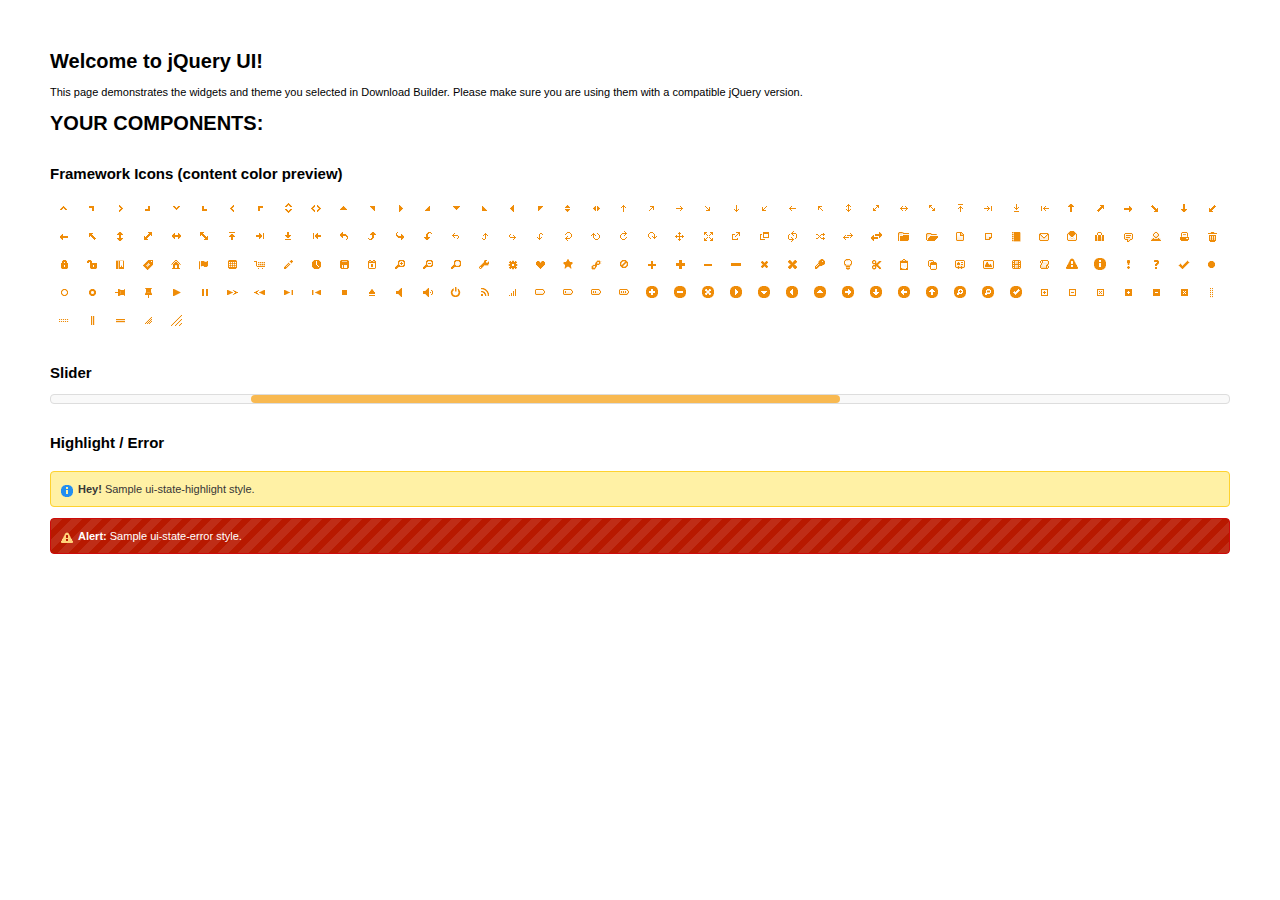
<file: external/jquery-ui-1.11.4.custom/index.html>
<!doctype html>
<html lang="us">
<head>
	<meta charset="utf-8">
	<title>jQuery UI Example Page</title>
	<link href="jquery-ui.css" rel="stylesheet">
	<style>
	body{
		font: 62.5% "Trebuchet MS", sans-serif;
		margin: 50px;
	}
	.demoHeaders {
		margin-top: 2em;
	}
	#dialog-link {
		padding: .4em 1em .4em 20px;
		text-decoration: none;
		position: relative;
	}
	#dialog-link span.ui-icon {
		margin: 0 5px 0 0;
		position: absolute;
		left: .2em;
		top: 50%;
		margin-top: -8px;
	}
	#icons {
		margin: 0;
		padding: 0;
	}
	#icons li {
		margin: 2px;
		position: relative;
		padding: 4px 0;
		cursor: pointer;
		float: left;
		list-style: none;
	}
	#icons span.ui-icon {
		float: left;
		margin: 0 4px;
	}
	.fakewindowcontain .ui-widget-overlay {
		position: absolute;
	}
	select {
		width: 200px;
	}
	</style>
</head>
<body>

<h1>Welcome to jQuery UI!</h1>

<div class="ui-widget">
	<p>This page demonstrates the widgets and theme you selected in Download Builder. Please make sure you are using them with a compatible jQuery version.</p>
</div>

<h1>YOUR COMPONENTS:</h1>












<h2 class="demoHeaders">Framework Icons (content color preview)</h2>
<ul id="icons" class="ui-widget ui-helper-clearfix">
	<li class="ui-state-default ui-corner-all" title=".ui-icon-carat-1-n"><span class="ui-icon ui-icon-carat-1-n"></span></li>
	<li class="ui-state-default ui-corner-all" title=".ui-icon-carat-1-ne"><span class="ui-icon ui-icon-carat-1-ne"></span></li>
	<li class="ui-state-default ui-corner-all" title=".ui-icon-carat-1-e"><span class="ui-icon ui-icon-carat-1-e"></span></li>
	<li class="ui-state-default ui-corner-all" title=".ui-icon-carat-1-se"><span class="ui-icon ui-icon-carat-1-se"></span></li>
	<li class="ui-state-default ui-corner-all" title=".ui-icon-carat-1-s"><span class="ui-icon ui-icon-carat-1-s"></span></li>
	<li class="ui-state-default ui-corner-all" title=".ui-icon-carat-1-sw"><span class="ui-icon ui-icon-carat-1-sw"></span></li>
	<li class="ui-state-default ui-corner-all" title=".ui-icon-carat-1-w"><span class="ui-icon ui-icon-carat-1-w"></span></li>
	<li class="ui-state-default ui-corner-all" title=".ui-icon-carat-1-nw"><span class="ui-icon ui-icon-carat-1-nw"></span></li>
	<li class="ui-state-default ui-corner-all" title=".ui-icon-carat-2-n-s"><span class="ui-icon ui-icon-carat-2-n-s"></span></li>
	<li class="ui-state-default ui-corner-all" title=".ui-icon-carat-2-e-w"><span class="ui-icon ui-icon-carat-2-e-w"></span></li>
	<li class="ui-state-default ui-corner-all" title=".ui-icon-triangle-1-n"><span class="ui-icon ui-icon-triangle-1-n"></span></li>
	<li class="ui-state-default ui-corner-all" title=".ui-icon-triangle-1-ne"><span class="ui-icon ui-icon-triangle-1-ne"></span></li>
	<li class="ui-state-default ui-corner-all" title=".ui-icon-triangle-1-e"><span class="ui-icon ui-icon-triangle-1-e"></span></li>
	<li class="ui-state-default ui-corner-all" title=".ui-icon-triangle-1-se"><span class="ui-icon ui-icon-triangle-1-se"></span></li>
	<li class="ui-state-default ui-corner-all" title=".ui-icon-triangle-1-s"><span class="ui-icon ui-icon-triangle-1-s"></span></li>
	<li class="ui-state-default ui-corner-all" title=".ui-icon-triangle-1-sw"><span class="ui-icon ui-icon-triangle-1-sw"></span></li>
	<li class="ui-state-default ui-corner-all" title=".ui-icon-triangle-1-w"><span class="ui-icon ui-icon-triangle-1-w"></span></li>
	<li class="ui-state-default ui-corner-all" title=".ui-icon-triangle-1-nw"><span class="ui-icon ui-icon-triangle-1-nw"></span></li>
	<li class="ui-state-default ui-corner-all" title=".ui-icon-triangle-2-n-s"><span class="ui-icon ui-icon-triangle-2-n-s"></span></li>
	<li class="ui-state-default ui-corner-all" title=".ui-icon-triangle-2-e-w"><span class="ui-icon ui-icon-triangle-2-e-w"></span></li>
	<li class="ui-state-default ui-corner-all" title=".ui-icon-arrow-1-n"><span class="ui-icon ui-icon-arrow-1-n"></span></li>
	<li class="ui-state-default ui-corner-all" title=".ui-icon-arrow-1-ne"><span class="ui-icon ui-icon-arrow-1-ne"></span></li>
	<li class="ui-state-default ui-corner-all" title=".ui-icon-arrow-1-e"><span class="ui-icon ui-icon-arrow-1-e"></span></li>
	<li class="ui-state-default ui-corner-all" title=".ui-icon-arrow-1-se"><span class="ui-icon ui-icon-arrow-1-se"></span></li>
	<li class="ui-state-default ui-corner-all" title=".ui-icon-arrow-1-s"><span class="ui-icon ui-icon-arrow-1-s"></span></li>
	<li class="ui-state-default ui-corner-all" title=".ui-icon-arrow-1-sw"><span class="ui-icon ui-icon-arrow-1-sw"></span></li>
	<li class="ui-state-default ui-corner-all" title=".ui-icon-arrow-1-w"><span class="ui-icon ui-icon-arrow-1-w"></span></li>
	<li class="ui-state-default ui-corner-all" title=".ui-icon-arrow-1-nw"><span class="ui-icon ui-icon-arrow-1-nw"></span></li>
	<li class="ui-state-default ui-corner-all" title=".ui-icon-arrow-2-n-s"><span class="ui-icon ui-icon-arrow-2-n-s"></span></li>
	<li class="ui-state-default ui-corner-all" title=".ui-icon-arrow-2-ne-sw"><span class="ui-icon ui-icon-arrow-2-ne-sw"></span></li>
	<li class="ui-state-default ui-corner-all" title=".ui-icon-arrow-2-e-w"><span class="ui-icon ui-icon-arrow-2-e-w"></span></li>
	<li class="ui-state-default ui-corner-all" title=".ui-icon-arrow-2-se-nw"><span class="ui-icon ui-icon-arrow-2-se-nw"></span></li>
	<li class="ui-state-default ui-corner-all" title=".ui-icon-arrowstop-1-n"><span class="ui-icon ui-icon-arrowstop-1-n"></span></li>
	<li class="ui-state-default ui-corner-all" title=".ui-icon-arrowstop-1-e"><span class="ui-icon ui-icon-arrowstop-1-e"></span></li>
	<li class="ui-state-default ui-corner-all" title=".ui-icon-arrowstop-1-s"><span class="ui-icon ui-icon-arrowstop-1-s"></span></li>
	<li class="ui-state-default ui-corner-all" title=".ui-icon-arrowstop-1-w"><span class="ui-icon ui-icon-arrowstop-1-w"></span></li>
	<li class="ui-state-default ui-corner-all" title=".ui-icon-arrowthick-1-n"><span class="ui-icon ui-icon-arrowthick-1-n"></span></li>
	<li class="ui-state-default ui-corner-all" title=".ui-icon-arrowthick-1-ne"><span class="ui-icon ui-icon-arrowthick-1-ne"></span></li>
	<li class="ui-state-default ui-corner-all" title=".ui-icon-arrowthick-1-e"><span class="ui-icon ui-icon-arrowthick-1-e"></span></li>
	<li class="ui-state-default ui-corner-all" title=".ui-icon-arrowthick-1-se"><span class="ui-icon ui-icon-arrowthick-1-se"></span></li>
	<li class="ui-state-default ui-corner-all" title=".ui-icon-arrowthick-1-s"><span class="ui-icon ui-icon-arrowthick-1-s"></span></li>
	<li class="ui-state-default ui-corner-all" title=".ui-icon-arrowthick-1-sw"><span class="ui-icon ui-icon-arrowthick-1-sw"></span></li>
	<li class="ui-state-default ui-corner-all" title=".ui-icon-arrowthick-1-w"><span class="ui-icon ui-icon-arrowthick-1-w"></span></li>
	<li class="ui-state-default ui-corner-all" title=".ui-icon-arrowthick-1-nw"><span class="ui-icon ui-icon-arrowthick-1-nw"></span></li>
	<li class="ui-state-default ui-corner-all" title=".ui-icon-arrowthick-2-n-s"><span class="ui-icon ui-icon-arrowthick-2-n-s"></span></li>
	<li class="ui-state-default ui-corner-all" title=".ui-icon-arrowthick-2-ne-sw"><span class="ui-icon ui-icon-arrowthick-2-ne-sw"></span></li>
	<li class="ui-state-default ui-corner-all" title=".ui-icon-arrowthick-2-e-w"><span class="ui-icon ui-icon-arrowthick-2-e-w"></span></li>
	<li class="ui-state-default ui-corner-all" title=".ui-icon-arrowthick-2-se-nw"><span class="ui-icon ui-icon-arrowthick-2-se-nw"></span></li>
	<li class="ui-state-default ui-corner-all" title=".ui-icon-arrowthickstop-1-n"><span class="ui-icon ui-icon-arrowthickstop-1-n"></span></li>
	<li class="ui-state-default ui-corner-all" title=".ui-icon-arrowthickstop-1-e"><span class="ui-icon ui-icon-arrowthickstop-1-e"></span></li>
	<li class="ui-state-default ui-corner-all" title=".ui-icon-arrowthickstop-1-s"><span class="ui-icon ui-icon-arrowthickstop-1-s"></span></li>
	<li class="ui-state-default ui-corner-all" title=".ui-icon-arrowthickstop-1-w"><span class="ui-icon ui-icon-arrowthickstop-1-w"></span></li>
	<li class="ui-state-default ui-corner-all" title=".ui-icon-arrowreturnthick-1-w"><span class="ui-icon ui-icon-arrowreturnthick-1-w"></span></li>
	<li class="ui-state-default ui-corner-all" title=".ui-icon-arrowreturnthick-1-n"><span class="ui-icon ui-icon-arrowreturnthick-1-n"></span></li>
	<li class="ui-state-default ui-corner-all" title=".ui-icon-arrowreturnthick-1-e"><span class="ui-icon ui-icon-arrowreturnthick-1-e"></span></li>
	<li class="ui-state-default ui-corner-all" title=".ui-icon-arrowreturnthick-1-s"><span class="ui-icon ui-icon-arrowreturnthick-1-s"></span></li>
	<li class="ui-state-default ui-corner-all" title=".ui-icon-arrowreturn-1-w"><span class="ui-icon ui-icon-arrowreturn-1-w"></span></li>
	<li class="ui-state-default ui-corner-all" title=".ui-icon-arrowreturn-1-n"><span class="ui-icon ui-icon-arrowreturn-1-n"></span></li>
	<li class="ui-state-default ui-corner-all" title=".ui-icon-arrowreturn-1-e"><span class="ui-icon ui-icon-arrowreturn-1-e"></span></li>
	<li class="ui-state-default ui-corner-all" title=".ui-icon-arrowreturn-1-s"><span class="ui-icon ui-icon-arrowreturn-1-s"></span></li>
	<li class="ui-state-default ui-corner-all" title=".ui-icon-arrowrefresh-1-w"><span class="ui-icon ui-icon-arrowrefresh-1-w"></span></li>
	<li class="ui-state-default ui-corner-all" title=".ui-icon-arrowrefresh-1-n"><span class="ui-icon ui-icon-arrowrefresh-1-n"></span></li>
	<li class="ui-state-default ui-corner-all" title=".ui-icon-arrowrefresh-1-e"><span class="ui-icon ui-icon-arrowrefresh-1-e"></span></li>
	<li class="ui-state-default ui-corner-all" title=".ui-icon-arrowrefresh-1-s"><span class="ui-icon ui-icon-arrowrefresh-1-s"></span></li>
	<li class="ui-state-default ui-corner-all" title=".ui-icon-arrow-4"><span class="ui-icon ui-icon-arrow-4"></span></li>
	<li class="ui-state-default ui-corner-all" title=".ui-icon-arrow-4-diag"><span class="ui-icon ui-icon-arrow-4-diag"></span></li>
	<li class="ui-state-default ui-corner-all" title=".ui-icon-extlink"><span class="ui-icon ui-icon-extlink"></span></li>
	<li class="ui-state-default ui-corner-all" title=".ui-icon-newwin"><span class="ui-icon ui-icon-newwin"></span></li>
	<li class="ui-state-default ui-corner-all" title=".ui-icon-refresh"><span class="ui-icon ui-icon-refresh"></span></li>
	<li class="ui-state-default ui-corner-all" title=".ui-icon-shuffle"><span class="ui-icon ui-icon-shuffle"></span></li>
	<li class="ui-state-default ui-corner-all" title=".ui-icon-transfer-e-w"><span class="ui-icon ui-icon-transfer-e-w"></span></li>
	<li class="ui-state-default ui-corner-all" title=".ui-icon-transferthick-e-w"><span class="ui-icon ui-icon-transferthick-e-w"></span></li>
	<li class="ui-state-default ui-corner-all" title=".ui-icon-folder-collapsed"><span class="ui-icon ui-icon-folder-collapsed"></span></li>
	<li class="ui-state-default ui-corner-all" title=".ui-icon-folder-open"><span class="ui-icon ui-icon-folder-open"></span></li>
	<li class="ui-state-default ui-corner-all" title=".ui-icon-document"><span class="ui-icon ui-icon-document"></span></li>
	<li class="ui-state-default ui-corner-all" title=".ui-icon-document-b"><span class="ui-icon ui-icon-document-b"></span></li>
	<li class="ui-state-default ui-corner-all" title=".ui-icon-note"><span class="ui-icon ui-icon-note"></span></li>
	<li class="ui-state-default ui-corner-all" title=".ui-icon-mail-closed"><span class="ui-icon ui-icon-mail-closed"></span></li>
	<li class="ui-state-default ui-corner-all" title=".ui-icon-mail-open"><span class="ui-icon ui-icon-mail-open"></span></li>
	<li class="ui-state-default ui-corner-all" title=".ui-icon-suitcase"><span class="ui-icon ui-icon-suitcase"></span></li>
	<li class="ui-state-default ui-corner-all" title=".ui-icon-comment"><span class="ui-icon ui-icon-comment"></span></li>
	<li class="ui-state-default ui-corner-all" title=".ui-icon-person"><span class="ui-icon ui-icon-person"></span></li>
	<li class="ui-state-default ui-corner-all" title=".ui-icon-print"><span class="ui-icon ui-icon-print"></span></li>
	<li class="ui-state-default ui-corner-all" title=".ui-icon-trash"><span class="ui-icon ui-icon-trash"></span></li>
	<li class="ui-state-default ui-corner-all" title=".ui-icon-locked"><span class="ui-icon ui-icon-locked"></span></li>
	<li class="ui-state-default ui-corner-all" title=".ui-icon-unlocked"><span class="ui-icon ui-icon-unlocked"></span></li>
	<li class="ui-state-default ui-corner-all" title=".ui-icon-bookmark"><span class="ui-icon ui-icon-bookmark"></span></li>
	<li class="ui-state-default ui-corner-all" title=".ui-icon-tag"><span class="ui-icon ui-icon-tag"></span></li>
	<li class="ui-state-default ui-corner-all" title=".ui-icon-home"><span class="ui-icon ui-icon-home"></span></li>
	<li class="ui-state-default ui-corner-all" title=".ui-icon-flag"><span class="ui-icon ui-icon-flag"></span></li>
	<li class="ui-state-default ui-corner-all" title=".ui-icon-calculator"><span class="ui-icon ui-icon-calculator"></span></li>
	<li class="ui-state-default ui-corner-all" title=".ui-icon-cart"><span class="ui-icon ui-icon-cart"></span></li>
	<li class="ui-state-default ui-corner-all" title=".ui-icon-pencil"><span class="ui-icon ui-icon-pencil"></span></li>
	<li class="ui-state-default ui-corner-all" title=".ui-icon-clock"><span class="ui-icon ui-icon-clock"></span></li>
	<li class="ui-state-default ui-corner-all" title=".ui-icon-disk"><span class="ui-icon ui-icon-disk"></span></li>
	<li class="ui-state-default ui-corner-all" title=".ui-icon-calendar"><span class="ui-icon ui-icon-calendar"></span></li>
	<li class="ui-state-default ui-corner-all" title=".ui-icon-zoomin"><span class="ui-icon ui-icon-zoomin"></span></li>
	<li class="ui-state-default ui-corner-all" title=".ui-icon-zoomout"><span class="ui-icon ui-icon-zoomout"></span></li>
	<li class="ui-state-default ui-corner-all" title=".ui-icon-search"><span class="ui-icon ui-icon-search"></span></li>
	<li class="ui-state-default ui-corner-all" title=".ui-icon-wrench"><span class="ui-icon ui-icon-wrench"></span></li>
	<li class="ui-state-default ui-corner-all" title=".ui-icon-gear"><span class="ui-icon ui-icon-gear"></span></li>
	<li class="ui-state-default ui-corner-all" title=".ui-icon-heart"><span class="ui-icon ui-icon-heart"></span></li>
	<li class="ui-state-default ui-corner-all" title=".ui-icon-star"><span class="ui-icon ui-icon-star"></span></li>
	<li class="ui-state-default ui-corner-all" title=".ui-icon-link"><span class="ui-icon ui-icon-link"></span></li>
	<li class="ui-state-default ui-corner-all" title=".ui-icon-cancel"><span class="ui-icon ui-icon-cancel"></span></li>
	<li class="ui-state-default ui-corner-all" title=".ui-icon-plus"><span class="ui-icon ui-icon-plus"></span></li>
	<li class="ui-state-default ui-corner-all" title=".ui-icon-plusthick"><span class="ui-icon ui-icon-plusthick"></span></li>
	<li class="ui-state-default ui-corner-all" title=".ui-icon-minus"><span class="ui-icon ui-icon-minus"></span></li>
	<li class="ui-state-default ui-corner-all" title=".ui-icon-minusthick"><span class="ui-icon ui-icon-minusthick"></span></li>
	<li class="ui-state-default ui-corner-all" title=".ui-icon-close"><span class="ui-icon ui-icon-close"></span></li>
	<li class="ui-state-default ui-corner-all" title=".ui-icon-closethick"><span class="ui-icon ui-icon-closethick"></span></li>
	<li class="ui-state-default ui-corner-all" title=".ui-icon-key"><span class="ui-icon ui-icon-key"></span></li>
	<li class="ui-state-default ui-corner-all" title=".ui-icon-lightbulb"><span class="ui-icon ui-icon-lightbulb"></span></li>
	<li class="ui-state-default ui-corner-all" title=".ui-icon-scissors"><span class="ui-icon ui-icon-scissors"></span></li>
	<li class="ui-state-default ui-corner-all" title=".ui-icon-clipboard"><span class="ui-icon ui-icon-clipboard"></span></li>
	<li class="ui-state-default ui-corner-all" title=".ui-icon-copy"><span class="ui-icon ui-icon-copy"></span></li>
	<li class="ui-state-default ui-corner-all" title=".ui-icon-contact"><span class="ui-icon ui-icon-contact"></span></li>
	<li class="ui-state-default ui-corner-all" title=".ui-icon-image"><span class="ui-icon ui-icon-image"></span></li>
	<li class="ui-state-default ui-corner-all" title=".ui-icon-video"><span class="ui-icon ui-icon-video"></span></li>
	<li class="ui-state-default ui-corner-all" title=".ui-icon-script"><span class="ui-icon ui-icon-script"></span></li>
	<li class="ui-state-default ui-corner-all" title=".ui-icon-alert"><span class="ui-icon ui-icon-alert"></span></li>
	<li class="ui-state-default ui-corner-all" title=".ui-icon-info"><span class="ui-icon ui-icon-info"></span></li>
	<li class="ui-state-default ui-corner-all" title=".ui-icon-notice"><span class="ui-icon ui-icon-notice"></span></li>
	<li class="ui-state-default ui-corner-all" title=".ui-icon-help"><span class="ui-icon ui-icon-help"></span></li>
	<li class="ui-state-default ui-corner-all" title=".ui-icon-check"><span class="ui-icon ui-icon-check"></span></li>
	<li class="ui-state-default ui-corner-all" title=".ui-icon-bullet"><span class="ui-icon ui-icon-bullet"></span></li>
	<li class="ui-state-default ui-corner-all" title=".ui-icon-radio-off"><span class="ui-icon ui-icon-radio-off"></span></li>
	<li class="ui-state-default ui-corner-all" title=".ui-icon-radio-on"><span class="ui-icon ui-icon-radio-on"></span></li>
	<li class="ui-state-default ui-corner-all" title=".ui-icon-pin-w"><span class="ui-icon ui-icon-pin-w"></span></li>
	<li class="ui-state-default ui-corner-all" title=".ui-icon-pin-s"><span class="ui-icon ui-icon-pin-s"></span></li>
	<li class="ui-state-default ui-corner-all" title=".ui-icon-play"><span class="ui-icon ui-icon-play"></span></li>
	<li class="ui-state-default ui-corner-all" title=".ui-icon-pause"><span class="ui-icon ui-icon-pause"></span></li>
	<li class="ui-state-default ui-corner-all" title=".ui-icon-seek-next"><span class="ui-icon ui-icon-seek-next"></span></li>
	<li class="ui-state-default ui-corner-all" title=".ui-icon-seek-prev"><span class="ui-icon ui-icon-seek-prev"></span></li>
	<li class="ui-state-default ui-corner-all" title=".ui-icon-seek-end"><span class="ui-icon ui-icon-seek-end"></span></li>
	<li class="ui-state-default ui-corner-all" title=".ui-icon-seek-first"><span class="ui-icon ui-icon-seek-first"></span></li>
	<li class="ui-state-default ui-corner-all" title=".ui-icon-stop"><span class="ui-icon ui-icon-stop"></span></li>
	<li class="ui-state-default ui-corner-all" title=".ui-icon-eject"><span class="ui-icon ui-icon-eject"></span></li>
	<li class="ui-state-default ui-corner-all" title=".ui-icon-volume-off"><span class="ui-icon ui-icon-volume-off"></span></li>
	<li class="ui-state-default ui-corner-all" title=".ui-icon-volume-on"><span class="ui-icon ui-icon-volume-on"></span></li>
	<li class="ui-state-default ui-corner-all" title=".ui-icon-power"><span class="ui-icon ui-icon-power"></span></li>
	<li class="ui-state-default ui-corner-all" title=".ui-icon-signal-diag"><span class="ui-icon ui-icon-signal-diag"></span></li>
	<li class="ui-state-default ui-corner-all" title=".ui-icon-signal"><span class="ui-icon ui-icon-signal"></span></li>
	<li class="ui-state-default ui-corner-all" title=".ui-icon-battery-0"><span class="ui-icon ui-icon-battery-0"></span></li>
	<li class="ui-state-default ui-corner-all" title=".ui-icon-battery-1"><span class="ui-icon ui-icon-battery-1"></span></li>
	<li class="ui-state-default ui-corner-all" title=".ui-icon-battery-2"><span class="ui-icon ui-icon-battery-2"></span></li>
	<li class="ui-state-default ui-corner-all" title=".ui-icon-battery-3"><span class="ui-icon ui-icon-battery-3"></span></li>
	<li class="ui-state-default ui-corner-all" title=".ui-icon-circle-plus"><span class="ui-icon ui-icon-circle-plus"></span></li>
	<li class="ui-state-default ui-corner-all" title=".ui-icon-circle-minus"><span class="ui-icon ui-icon-circle-minus"></span></li>
	<li class="ui-state-default ui-corner-all" title=".ui-icon-circle-close"><span class="ui-icon ui-icon-circle-close"></span></li>
	<li class="ui-state-default ui-corner-all" title=".ui-icon-circle-triangle-e"><span class="ui-icon ui-icon-circle-triangle-e"></span></li>
	<li class="ui-state-default ui-corner-all" title=".ui-icon-circle-triangle-s"><span class="ui-icon ui-icon-circle-triangle-s"></span></li>
	<li class="ui-state-default ui-corner-all" title=".ui-icon-circle-triangle-w"><span class="ui-icon ui-icon-circle-triangle-w"></span></li>
	<li class="ui-state-default ui-corner-all" title=".ui-icon-circle-triangle-n"><span class="ui-icon ui-icon-circle-triangle-n"></span></li>
	<li class="ui-state-default ui-corner-all" title=".ui-icon-circle-arrow-e"><span class="ui-icon ui-icon-circle-arrow-e"></span></li>
	<li class="ui-state-default ui-corner-all" title=".ui-icon-circle-arrow-s"><span class="ui-icon ui-icon-circle-arrow-s"></span></li>
	<li class="ui-state-default ui-corner-all" title=".ui-icon-circle-arrow-w"><span class="ui-icon ui-icon-circle-arrow-w"></span></li>
	<li class="ui-state-default ui-corner-all" title=".ui-icon-circle-arrow-n"><span class="ui-icon ui-icon-circle-arrow-n"></span></li>
	<li class="ui-state-default ui-corner-all" title=".ui-icon-circle-zoomin"><span class="ui-icon ui-icon-circle-zoomin"></span></li>
	<li class="ui-state-default ui-corner-all" title=".ui-icon-circle-zoomout"><span class="ui-icon ui-icon-circle-zoomout"></span></li>
	<li class="ui-state-default ui-corner-all" title=".ui-icon-circle-check"><span class="ui-icon ui-icon-circle-check"></span></li>
	<li class="ui-state-default ui-corner-all" title=".ui-icon-circlesmall-plus"><span class="ui-icon ui-icon-circlesmall-plus"></span></li>
	<li class="ui-state-default ui-corner-all" title=".ui-icon-circlesmall-minus"><span class="ui-icon ui-icon-circlesmall-minus"></span></li>
	<li class="ui-state-default ui-corner-all" title=".ui-icon-circlesmall-close"><span class="ui-icon ui-icon-circlesmall-close"></span></li>
	<li class="ui-state-default ui-corner-all" title=".ui-icon-squaresmall-plus"><span class="ui-icon ui-icon-squaresmall-plus"></span></li>
	<li class="ui-state-default ui-corner-all" title=".ui-icon-squaresmall-minus"><span class="ui-icon ui-icon-squaresmall-minus"></span></li>
	<li class="ui-state-default ui-corner-all" title=".ui-icon-squaresmall-close"><span class="ui-icon ui-icon-squaresmall-close"></span></li>
	<li class="ui-state-default ui-corner-all" title=".ui-icon-grip-dotted-vertical"><span class="ui-icon ui-icon-grip-dotted-vertical"></span></li>
	<li class="ui-state-default ui-corner-all" title=".ui-icon-grip-dotted-horizontal"><span class="ui-icon ui-icon-grip-dotted-horizontal"></span></li>
	<li class="ui-state-default ui-corner-all" title=".ui-icon-grip-solid-vertical"><span class="ui-icon ui-icon-grip-solid-vertical"></span></li>
	<li class="ui-state-default ui-corner-all" title=".ui-icon-grip-solid-horizontal"><span class="ui-icon ui-icon-grip-solid-horizontal"></span></li>
	<li class="ui-state-default ui-corner-all" title=".ui-icon-gripsmall-diagonal-se"><span class="ui-icon ui-icon-gripsmall-diagonal-se"></span></li>
	<li class="ui-state-default ui-corner-all" title=".ui-icon-grip-diagonal-se"><span class="ui-icon ui-icon-grip-diagonal-se"></span></li>
</ul>


<!-- Slider -->
<h2 class="demoHeaders">Slider</h2>
<div id="slider"></div>














<!-- Highlight / Error -->
<h2 class="demoHeaders">Highlight / Error</h2>
<div class="ui-widget">
	<div class="ui-state-highlight ui-corner-all" style="margin-top: 20px; padding: 0 .7em;">
		<p><span class="ui-icon ui-icon-info" style="float: left; margin-right: .3em;"></span>
		<strong>Hey!</strong> Sample ui-state-highlight style.</p>
	</div>
</div>
<br>
<div class="ui-widget">
	<div class="ui-state-error ui-corner-all" style="padding: 0 .7em;">
		<p><span class="ui-icon ui-icon-alert" style="float: left; margin-right: .3em;"></span>
		<strong>Alert:</strong> Sample ui-state-error style.</p>
	</div>
</div>

<script src="external/jquery/jquery.js"></script>
<script src="jquery-ui.js"></script>
<script>













$( "#slider" ).slider({
	range: true,
	values: [ 17, 67 ]
});












// Hover states on the static widgets
$( "#dialog-link, #icons li" ).hover(
	function() {
		$( this ).addClass( "ui-state-hover" );
	},
	function() {
		$( this ).removeClass( "ui-state-hover" );
	}
);
</script>
</body>
</html>
</file>
